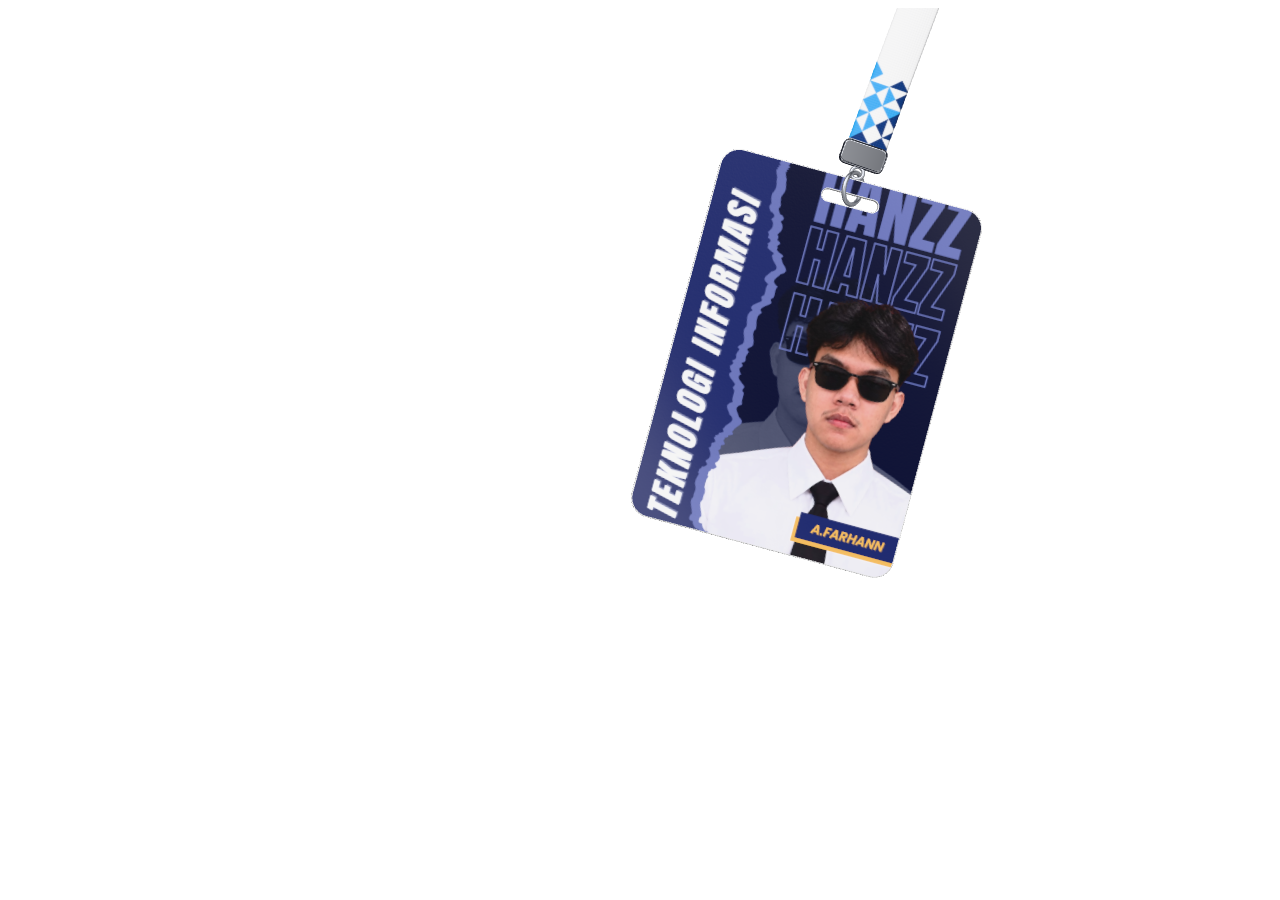
<file: index.html>
<!DOCTYPE html><html lang="en" class="font-sans __variable_d8ebd1"><head><meta charSet="utf-8"/><meta name="viewport" content="width=device-width, initial-scale=1"/><link rel="stylesheet" href="/_next/static/css/4314b6ce08b2ea29.css" data-precedence="next"/><link rel="stylesheet" href="/_next/static/css/f23865837e6b4f98.css" data-precedence="next"/><link rel="preload" as="script" fetchPriority="low" href="/_next/static/chunks/webpack-d6a903a54959ac00.js"/><script src="/_next/static/chunks/fd9d1056-4313c8a7022cf435.js" async=""></script><script src="/_next/static/chunks/117-fc911fd0cd501001.js" async=""></script><script src="/_next/static/chunks/main-app-9f7e309eafb8e2dd.js" async=""></script><script src="/_next/static/chunks/b536a0f1-e0f3c83e6e48167b.js" async=""></script><script src="/_next/static/chunks/bd904a5c-5d8da4c467cb2c37.js" async=""></script><script src="/_next/static/chunks/app/page-8c9e43a1fe6b0de7.js" async=""></script><title>Create Next App</title><meta name="description" content="Generated by create next app"/><link rel="icon" href="/favicon.ico" type="image/x-icon" sizes="16x16"/><script src="/_next/static/chunks/polyfills-42372ed130431b0a.js" noModule=""></script></head><body class="__variable_1e4310 __variable_c3aa02 antialiased"><div class="lanyard"></div><script src="/_next/static/chunks/webpack-d6a903a54959ac00.js" async=""></script><script>(self.__next_f=self.__next_f||[]).push([0]);self.__next_f.push([2,null])</script><script>self.__next_f.push([1,"1:HL[\"/_next/static/css/4314b6ce08b2ea29.css\",\"style\"]\n2:HL[\"/_next/static/css/f23865837e6b4f98.css\",\"style\"]\n"])</script><script>self.__next_f.push([1,"3:I[2846,[],\"\"]\n5:I[4983,[\"689\",\"static/chunks/b536a0f1-e0f3c83e6e48167b.js\",\"870\",\"static/chunks/bd904a5c-5d8da4c467cb2c37.js\",\"931\",\"static/chunks/app/page-8c9e43a1fe6b0de7.js\"],\"default\"]\n6:I[4707,[],\"\"]\n7:I[6423,[],\"\"]\n9:I[1060,[],\"\"]\na:[]\n"])</script><script>self.__next_f.push([1,"0:[\"$\",\"$L3\",null,{\"buildId\":\"03YhH4cg343t3LovD0Huz\",\"assetPrefix\":\"\",\"urlParts\":[\"\",\"\"],\"initialTree\":[\"\",{\"children\":[\"__PAGE__\",{}]},\"$undefined\",\"$undefined\",true],\"initialSeedData\":[\"\",{\"children\":[\"__PAGE__\",{},[[\"$L4\",[\"$\",\"$L5\",null,{}],[[\"$\",\"link\",\"0\",{\"rel\":\"stylesheet\",\"href\":\"/_next/static/css/f23865837e6b4f98.css\",\"precedence\":\"next\",\"crossOrigin\":\"$undefined\"}]]],null],null]},[[[[\"$\",\"link\",\"0\",{\"rel\":\"stylesheet\",\"href\":\"/_next/static/css/4314b6ce08b2ea29.css\",\"precedence\":\"next\",\"crossOrigin\":\"$undefined\"}]],[\"$\",\"html\",null,{\"lang\":\"en\",\"className\":\"font-sans __variable_d8ebd1\",\"children\":[\"$\",\"body\",null,{\"className\":\"__variable_1e4310 __variable_c3aa02 antialiased\",\"children\":[\"$\",\"$L6\",null,{\"parallelRouterKey\":\"children\",\"segmentPath\":[\"children\"],\"error\":\"$undefined\",\"errorStyles\":\"$undefined\",\"errorScripts\":\"$undefined\",\"template\":[\"$\",\"$L7\",null,{}],\"templateStyles\":\"$undefined\",\"templateScripts\":\"$undefined\",\"notFound\":[[\"$\",\"title\",null,{\"children\":\"404: This page could not be found.\"}],[\"$\",\"div\",null,{\"style\":{\"fontFamily\":\"system-ui,\\\"Segoe UI\\\",Roboto,Helvetica,Arial,sans-serif,\\\"Apple Color Emoji\\\",\\\"Segoe UI Emoji\\\"\",\"height\":\"100vh\",\"textAlign\":\"center\",\"display\":\"flex\",\"flexDirection\":\"column\",\"alignItems\":\"center\",\"justifyContent\":\"center\"},\"children\":[\"$\",\"div\",null,{\"children\":[[\"$\",\"style\",null,{\"dangerouslySetInnerHTML\":{\"__html\":\"body{color:#000;background:#fff;margin:0}.next-error-h1{border-right:1px solid rgba(0,0,0,.3)}@media (prefers-color-scheme:dark){body{color:#fff;background:#000}.next-error-h1{border-right:1px solid rgba(255,255,255,.3)}}\"}}],[\"$\",\"h1\",null,{\"className\":\"next-error-h1\",\"style\":{\"display\":\"inline-block\",\"margin\":\"0 20px 0 0\",\"padding\":\"0 23px 0 0\",\"fontSize\":24,\"fontWeight\":500,\"verticalAlign\":\"top\",\"lineHeight\":\"49px\"},\"children\":\"404\"}],[\"$\",\"div\",null,{\"style\":{\"display\":\"inline-block\"},\"children\":[\"$\",\"h2\",null,{\"style\":{\"fontSize\":14,\"fontWeight\":400,\"lineHeight\":\"49px\",\"margin\":0},\"children\":\"This page could not be found.\"}]}]]}]}]],\"notFoundStyles\":[]}]}]}]],null],null],\"couldBeIntercepted\":false,\"initialHead\":[null,\"$L8\"],\"globalErrorComponent\":\"$9\",\"missingSlots\":\"$Wa\"}]\n"])</script><script>self.__next_f.push([1,"8:[[\"$\",\"meta\",\"0\",{\"name\":\"viewport\",\"content\":\"width=device-width, initial-scale=1\"}],[\"$\",\"meta\",\"1\",{\"charSet\":\"utf-8\"}],[\"$\",\"title\",\"2\",{\"children\":\"Create Next App\"}],[\"$\",\"meta\",\"3\",{\"name\":\"description\",\"content\":\"Generated by create next app\"}],[\"$\",\"link\",\"4\",{\"rel\":\"icon\",\"href\":\"/favicon.ico\",\"type\":\"image/x-icon\",\"sizes\":\"16x16\"}]]\n4:null\n"])</script></body></html>
</file>
<file: _next/static/css/4314b6ce08b2ea29.css>
@font-face{font-family:__Inter_d8ebd1;font-style:normal;font-weight:100 900;font-display:swap;src:url(/_next/static/media/ba9851c3c22cd980-s.woff2) format("woff2");unicode-range:u+0460-052f,u+1c80-1c8a,u+20b4,u+2de0-2dff,u+a640-a69f,u+fe2e-fe2f}@font-face{font-family:__Inter_d8ebd1;font-style:normal;font-weight:100 900;font-display:swap;src:url(/_next/static/media/21350d82a1f187e9-s.woff2) format("woff2");unicode-range:u+0301,u+0400-045f,u+0490-0491,u+04b0-04b1,u+2116}@font-face{font-family:__Inter_d8ebd1;font-style:normal;font-weight:100 900;font-display:swap;src:url(/_next/static/media/c5fe6dc8356a8c31-s.woff2) format("woff2");unicode-range:u+1f??}@font-face{font-family:__Inter_d8ebd1;font-style:normal;font-weight:100 900;font-display:swap;src:url(/_next/static/media/19cfc7226ec3afaa-s.woff2) format("woff2");unicode-range:u+0370-0377,u+037a-037f,u+0384-038a,u+038c,u+038e-03a1,u+03a3-03ff}@font-face{font-family:__Inter_d8ebd1;font-style:normal;font-weight:100 900;font-display:swap;src:url(/_next/static/media/df0a9ae256c0569c-s.woff2) format("woff2");unicode-range:u+0102-0103,u+0110-0111,u+0128-0129,u+0168-0169,u+01a0-01a1,u+01af-01b0,u+0300-0301,u+0303-0304,u+0308-0309,u+0323,u+0329,u+1ea0-1ef9,u+20ab}@font-face{font-family:__Inter_d8ebd1;font-style:normal;font-weight:100 900;font-display:swap;src:url(/_next/static/media/8e9860b6e62d6359-s.woff2) format("woff2");unicode-range:u+0100-02ba,u+02bd-02c5,u+02c7-02cc,u+02ce-02d7,u+02dd-02ff,u+0304,u+0308,u+0329,u+1d00-1dbf,u+1e00-1e9f,u+1ef2-1eff,u+2020,u+20a0-20ab,u+20ad-20c4,u+2113,u+2c60-2c7f,u+a720-a7ff}@font-face{font-family:__Inter_d8ebd1;font-style:normal;font-weight:100 900;font-display:swap;src:url(/_next/static/media/e4af272ccee01ff0-s.p.woff2) format("woff2");unicode-range:u+00??,u+0131,u+0152-0153,u+02bb-02bc,u+02c6,u+02da,u+02dc,u+0304,u+0308,u+0329,u+2000-206f,u+20ac,u+2122,u+2191,u+2193,u+2212,u+2215,u+feff,u+fffd}@font-face{font-family:__Inter_Fallback_d8ebd1;src:local("Arial");ascent-override:90.49%;descent-override:22.56%;line-gap-override:0.00%;size-adjust:107.06%}.__className_d8ebd1{font-family:__Inter_d8ebd1,__Inter_Fallback_d8ebd1;font-style:normal}.__variable_d8ebd1{--font-sans:"__Inter_d8ebd1","__Inter_Fallback_d8ebd1"}@font-face{font-family:__geistSans_1e4310;src:url(/_next/static/media/4473ecc91f70f139-s.p.woff) format("woff");font-display:swap;font-weight:100 900}@font-face{font-family:__geistSans_Fallback_1e4310;src:local("Arial");ascent-override:85.83%;descent-override:20.52%;line-gap-override:9.33%;size-adjust:107.19%}.__className_1e4310{font-family:__geistSans_1e4310,__geistSans_Fallback_1e4310}.__variable_1e4310{--font-geist-sans:"__geistSans_1e4310","__geistSans_Fallback_1e4310"}@font-face{font-family:__geistMono_c3aa02;src:url(/_next/static/media/463dafcda517f24f-s.p.woff) format("woff");font-display:swap;font-weight:100 900}@font-face{font-family:__geistMono_Fallback_c3aa02;src:local("Arial");ascent-override:69.97%;descent-override:16.73%;line-gap-override:7.61%;size-adjust:131.49%}.__className_c3aa02{font-family:__geistMono_c3aa02,__geistMono_Fallback_c3aa02}.__variable_c3aa02{--font-geist-mono:"__geistMono_c3aa02","__geistMono_Fallback_c3aa02"}:root{--background:transparent;--foreground:#fff}
</file>
<file: _next/static/css/f23865837e6b4f98.css>
.lanyard{position:relative;width:100%;height:100%;overflow:hidden}.lanyard-canvas{display:block;width:100%;height:100%}
</file>
